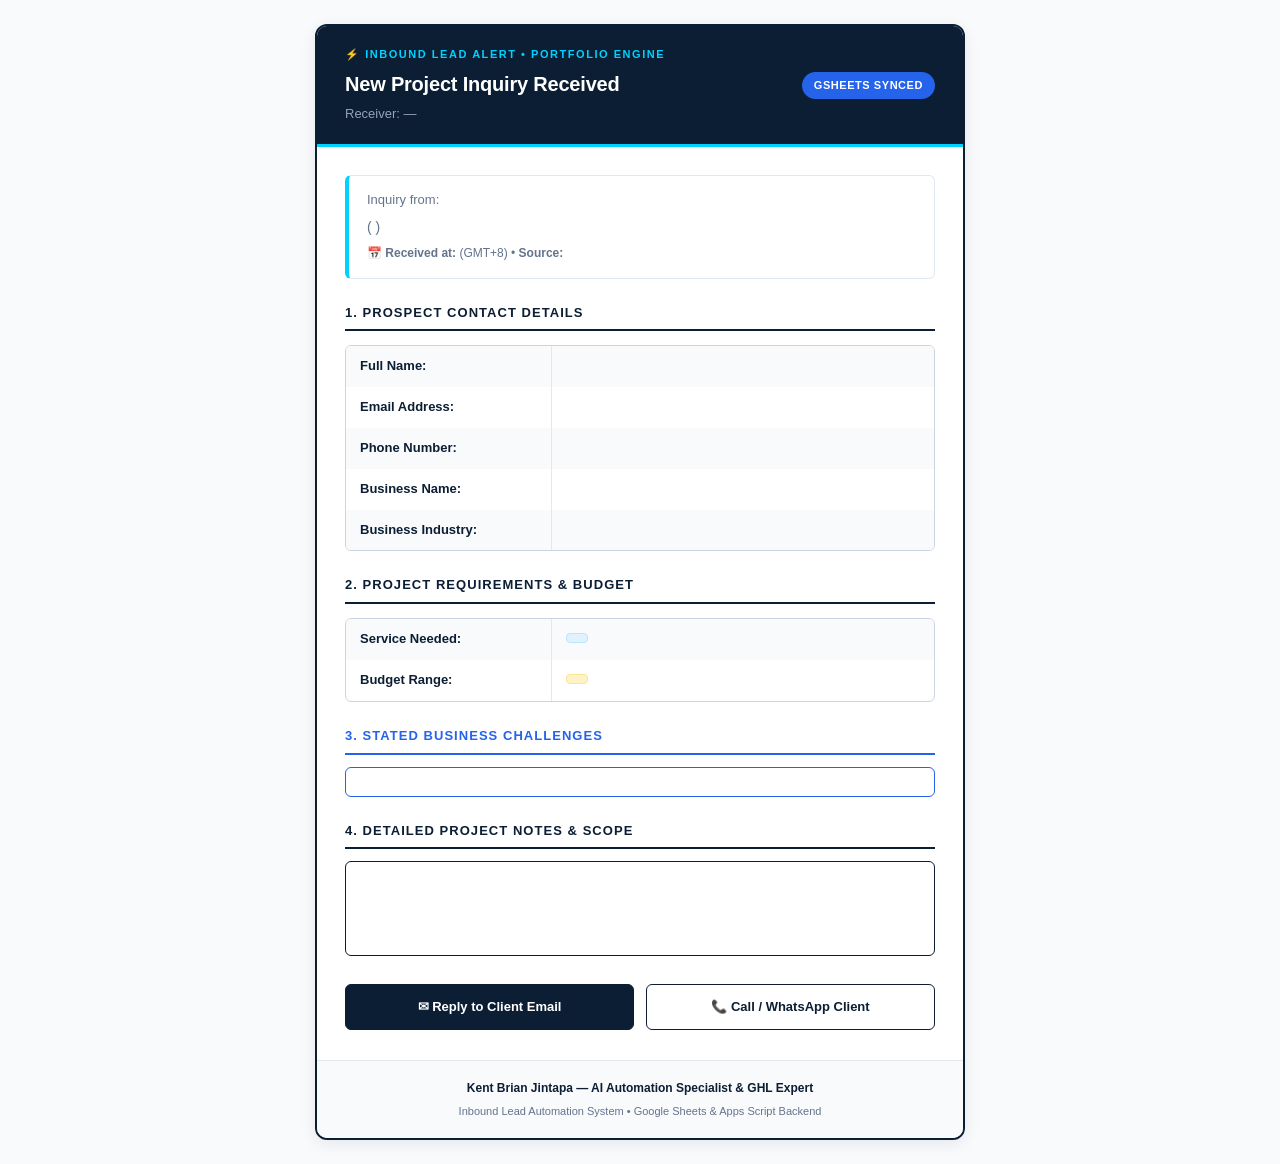
<file: Appscript/ReceivedEmailMark.html>
<!DOCTYPE html>
<html lang="en">

<head>
  <meta charset="UTF-8">
  <meta name="viewport" content="width=device-width, initial-scale=1.0">
  <title>New Project Inquiry — Kent Brian Jintapa Portfolio</title>
</head>

<body
  style="margin: 0; padding: 24px 12px; background-color: #f8fafc; font-family: -apple-system, BlinkMacSystemFont, 'Segoe UI', Roboto, Helvetica, Arial, sans-serif; color: #1e293b; line-height: 1.6;">

  <!-- MAIN CONTAINER (PLAIN WHITE BACKGROUND WITH DARK BLUE BORDERS) -->
  <table role="presentation" width="100%" cellpadding="0" cellspacing="0" border="0"
    style="max-width: 650px; margin: 0 auto; background-color: #ffffff; border: 2px solid #0b1e33; border-radius: 12px; overflow: hidden; box-shadow: 0 4px 16px rgba(11, 30, 51, 0.08);">

    <!-- TOP ACCENT BAR (DARK BLUE WITH CYAN & BRONZE ACCENTS) -->
    <tr>
      <td style="background-color: #0b1e33; padding: 20px 28px; border-bottom: 3px solid #00d2ff;">
        <table role="presentation" width="100%" cellpadding="0" cellspacing="0" border="0">
          <tr>
            <td>
              <div
                style="font-size: 11px; font-weight: 800; letter-spacing: 0.14em; text-transform: uppercase; color: #00d2ff; margin-bottom: 4px;">
                ⚡ INBOUND LEAD ALERT • PORTFOLIO ENGINE
              </div>
              <h1 style="margin: 0; font-size: 20px; font-weight: 800; color: #ffffff; letter-spacing: -0.01em;">
                New Project Inquiry Received
              </h1>
              <div style="font-size: 13px; color: #94a3b8; margin-top: 4px;">
                Receiver: <strong style="color: #ffffff;">
                  <?= kentName ?>
                </strong> —
                <?= kentRole ?>
              </div>
            </td>
            <td align="right" valign="middle">
              <span
                style="display: inline-block; background-color: #2563eb; color: #ffffff; font-size: 11px; font-weight: 700; padding: 5px 12px; border-radius: 20px; text-transform: uppercase; letter-spacing: 0.05em;">
                GSheets Synced
              </span>
            </td>
          </tr>
        </table>
      </td>
    </tr>

    <!-- MAIN BODY CONTENT -->
    <tr>
      <td style="padding: 28px 28px 20px;">

        <!-- PROSPECT SNAPSHOT BANNER -->
        <table role="presentation" width="100%" cellpadding="0" cellspacing="0" border="0"
          style="background-color: #ffffff; border-left: 4px solid #00d2ff; border-top: 1px solid #e2e8f0; border-right: 1px solid #e2e8f0; border-bottom: 1px solid #e2e8f0; border-radius: 6px; padding: 14px 18px; margin-bottom: 24px;">
          <tr>
            <td>
              <div style="font-size: 13px; color: #64748b;">Inquiry from:</div>
              <div style="font-size: 17px; font-weight: 800; color: #0b1e33; margin-top: 2px;">
                <?= name ?> <span style="font-weight: 500; font-size: 14px; color: #64748b;">(
                  <?= businessName ?>)
                </span>
              </div>
              <div style="font-size: 12px; color: #64748b; margin-top: 4px;">
                📅 <strong>Received at:</strong>
                <?= timestamp ?> (GMT+8) • <strong>Source:</strong>
                <?= source ?>
              </div>
            </td>
          </tr>
        </table>

        <!-- SECTION 1: PROSPECT CONTACT DETAILS -->
        <div
          style="font-size: 13px; font-weight: 800; text-transform: uppercase; letter-spacing: 0.08em; color: #0b1e33; border-bottom: 2px solid #0b1e33; padding-bottom: 6px; margin-bottom: 14px;">
          1. Prospect Contact Details
        </div>

        <table role="presentation" width="100%" cellpadding="0" cellspacing="0" border="0"
          style="margin-bottom: 24px; border: 1px solid #cbd5e1; border-radius: 6px; overflow: hidden;">
          <tr style="background-color: #f8fafc; border-bottom: 1px solid #e2e8f0;">
            <td width="35%"
              style="padding: 10px 14px; font-size: 13px; font-weight: 700; color: #0b1e33; border-right: 1px solid #e2e8f0;">
              Full Name:
            </td>
            <td width="65%" style="padding: 10px 14px; font-size: 13px; color: #1e293b; font-weight: 600;">
              <?= name ?>
            </td>
          </tr>
          <tr style="border-bottom: 1px solid #e2e8f0;">
            <td
              style="padding: 10px 14px; font-size: 13px; font-weight: 700; color: #0b1e33; border-right: 1px solid #e2e8f0;">
              Email Address:
            </td>
            <td style="padding: 10px 14px; font-size: 13px; color: #0284c7; font-weight: 600;">
              <a href="mailto:<?= email ?>" style="color: #0284c7; text-decoration: underline;">
                <?= email ?>
              </a>
            </td>
          </tr>
          <tr style="background-color: #f8fafc; border-bottom: 1px solid #e2e8f0;">
            <td
              style="padding: 10px 14px; font-size: 13px; font-weight: 700; color: #0b1e33; border-right: 1px solid #e2e8f0;">
              Phone Number:
            </td>
            <td style="padding: 10px 14px; font-size: 13px; color: #1e293b;">
              <a href="tel:<?= phone ?>" style="color: #1e293b; text-decoration: none; font-weight: 600;">
                <?= phone ?>
              </a>
            </td>
          </tr>
          <tr style="border-bottom: 1px solid #e2e8f0;">
            <td
              style="padding: 10px 14px; font-size: 13px; font-weight: 700; color: #0b1e33; border-right: 1px solid #e2e8f0;">
              Business Name:
            </td>
            <td style="padding: 10px 14px; font-size: 13px; color: #0b1e33; font-weight: 700;">
              <?= businessName ?>
            </td>
          </tr>
          <tr style="background-color: #f8fafc;">
            <td
              style="padding: 10px 14px; font-size: 13px; font-weight: 700; color: #0b1e33; border-right: 1px solid #e2e8f0;">
              Business Industry:
            </td>
            <td style="padding: 10px 14px; font-size: 13px; color: #1e293b;">
              <?= businessIndustry ?>
            </td>
          </tr>
        </table>

        <!-- SECTION 2: SERVICE & BUDGET REQUIREMENTS -->
        <div
          style="font-size: 13px; font-weight: 800; text-transform: uppercase; letter-spacing: 0.08em; color: #0b1e33; border-bottom: 2px solid #0b1e33; padding-bottom: 6px; margin-bottom: 14px;">
          2. Project Requirements & Budget
        </div>

        <table role="presentation" width="100%" cellpadding="0" cellspacing="0" border="0"
          style="margin-bottom: 24px; border: 1px solid #cbd5e1; border-radius: 6px; overflow: hidden;">
          <tr style="background-color: #f8fafc; border-bottom: 1px solid #e2e8f0;">
            <td width="35%"
              style="padding: 10px 14px; font-size: 13px; font-weight: 700; color: #0b1e33; border-right: 1px solid #e2e8f0;">
              Service Needed:
            </td>
            <td width="65%" style="padding: 10px 14px; font-size: 13px; color: #0b1e33; font-weight: 700;">
              <span
                style="display: inline-block; background-color: #e0f2fe; color: #0369a1; padding: 4px 10px; border-radius: 4px; border: 1px solid #bae6fd;">
                <?= serviceNeeded ?>
              </span>
            </td>
          </tr>
          <tr>
            <td
              style="padding: 10px 14px; font-size: 13px; font-weight: 700; color: #0b1e33; border-right: 1px solid #e2e8f0;">
              Budget Range:
            </td>
            <td style="padding: 10px 14px; font-size: 13px; color: #0b1e33; font-weight: 700;">
              <span
                style="display: inline-block; background-color: #fef3c7; color: #92400e; padding: 4px 10px; border-radius: 4px; border: 1px solid #fde68a;">
                <?= budget ?>
              </span>
            </td>
          </tr>
        </table>

        <!-- SECTION 3: STATED BUSINESS CHALLENGES -->
        <div
          style="font-size: 13px; font-weight: 800; text-transform: uppercase; letter-spacing: 0.08em; color: #2563eb; border-bottom: 2px solid #2563eb; padding-bottom: 6px; margin-bottom: 12px;">
          3. Stated Business Challenges
        </div>

        <div
          style="background-color: #ffffff; border: 1.5px solid #2563eb; border-radius: 6px; padding: 14px 18px; margin-bottom: 24px; font-size: 13px; color: #1e293b; line-height: 1.6;">
          <?= challenges ?>
        </div>

        <!-- SECTION 4: PROJECT DETAILS / SCOPE -->
        <div
          style="font-size: 13px; font-weight: 800; text-transform: uppercase; letter-spacing: 0.08em; color: #0b1e33; border-bottom: 2px solid #0b1e33; padding-bottom: 6px; margin-bottom: 12px;">
          4. Detailed Project Notes & Scope
        </div>

        <div
          style="background-color: #ffffff; border: 1.5px solid #0b1e33; border-radius: 6px; padding: 14px 18px; margin-bottom: 28px; font-size: 13px; color: #1e293b; line-height: 1.65; white-space: pre-wrap;">
          <?= message ?>
        </div>

        <!-- QUICK ACTION CTAs -->
        <table role="presentation" width="100%" cellpadding="0" cellspacing="0" border="0" style="margin-bottom: 10px;">
          <tr>
            <td width="50%" align="left" style="padding-right: 6px;">
              <a href="mailto:<?= email ?>?subject=Re:%20Discovery%20Call%20—%20<?= encodeURIComponent(businessName) ?>%20x%20Kent%20Brian%20Jintapa"
                style="display: block; text-align: center; background-color: #0b1e33; color: #ffffff; text-decoration: none; font-size: 13px; font-weight: 700; padding: 12px 16px; border-radius: 6px; border: 1px solid #0b1e33;">
                ✉ Reply to Client Email
              </a>
            </td>
            <td width="50%" align="right" style="padding-left: 6px;">
              <a href="tel:<?= phone ?>"
                style="display: block; text-align: center; background-color: #ffffff; color: #0b1e33; text-decoration: none; font-size: 13px; font-weight: 700; padding: 12px 16px; border-radius: 6px; border: 1.5px solid #0b1e33;">
                📞 Call / WhatsApp Client
              </a>
            </td>
          </tr>
        </table>

      </td>
    </tr>

    <!-- FOOTER SECTION (DARK BLUE ACCENT) -->
    <tr>
      <td style="background-color: #f8fafc; border-top: 1px solid #e2e8f0; padding: 18px 28px; text-align: center;">
        <div style="font-size: 12px; font-weight: 700; color: #0b1e33;">
          Kent Brian Jintapa — AI Automation Specialist & GHL Expert
        </div>
        <div style="font-size: 11px; color: #64748b; margin-top: 4px;">
          Inbound Lead Automation System • Google Sheets &amp; Apps Script Backend
        </div>
      </td>
    </tr>

  </table>

</body>

</html>
</file>
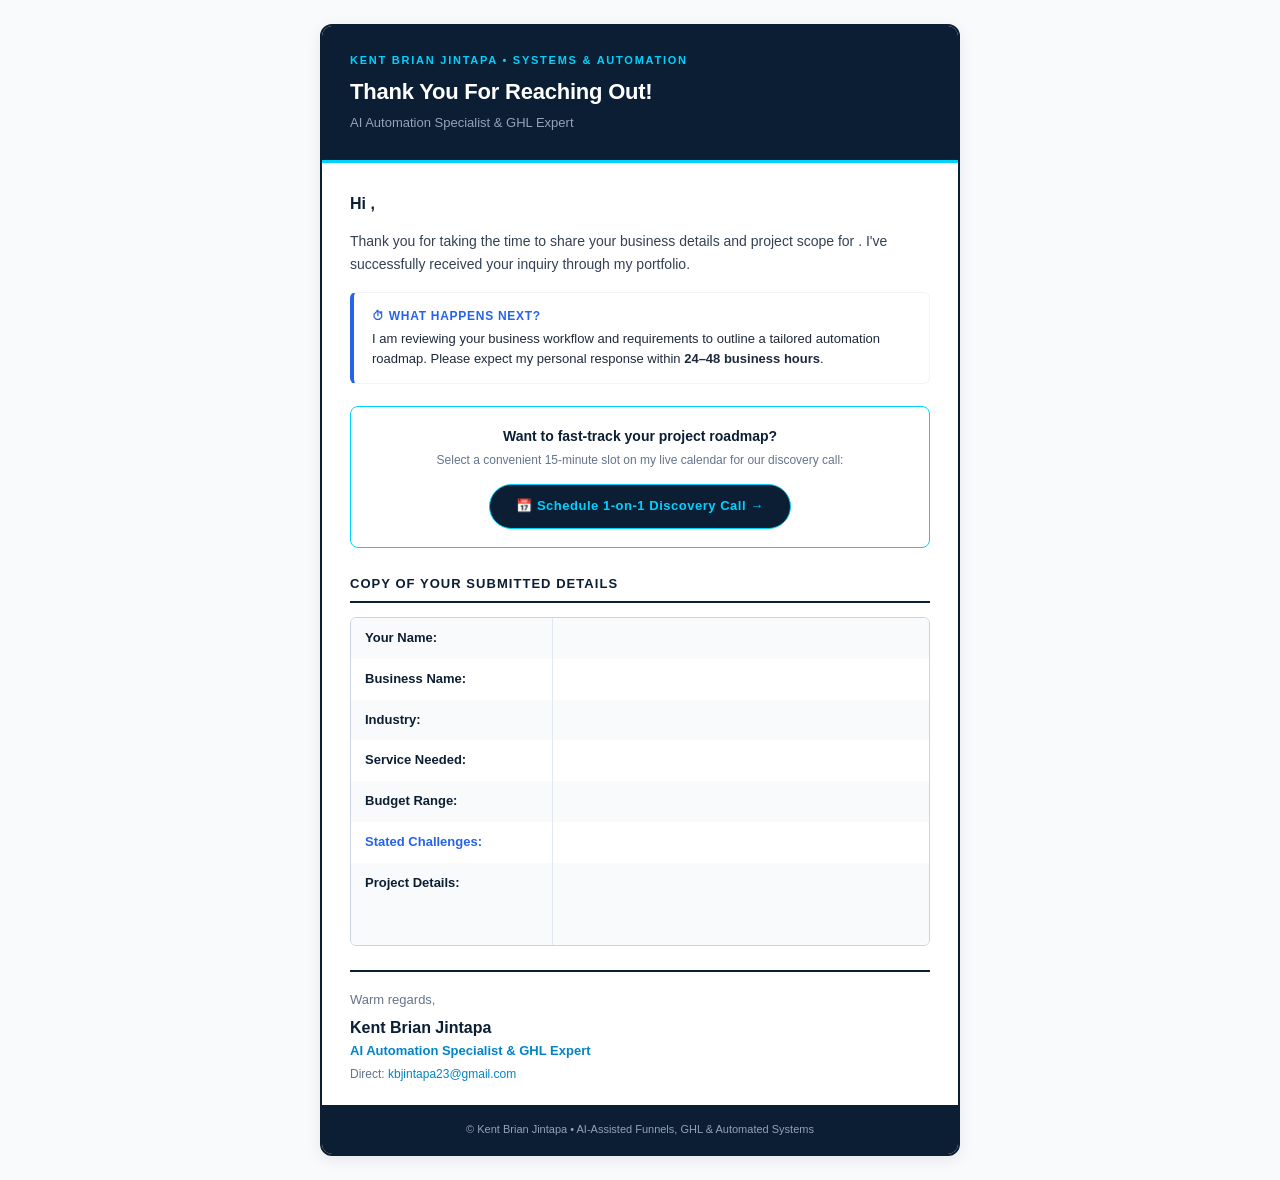
<file: Appscript/SendEmailLead.html>
<!DOCTYPE html>
<html lang="en">

<head>
    <meta charset="UTF-8">
    <meta name="viewport" content="width=device-width, initial-scale=1.0">
    <title>Inquiry Confirmation — Kent Brian Jintapa</title>
</head>

<body
    style="margin: 0; padding: 24px 12px; background-color: #f8fafc; font-family: -apple-system, BlinkMacSystemFont, 'Segoe UI', Roboto, Helvetica, Arial, sans-serif; color: #1e293b; line-height: 1.6;">

    <!-- MAIN CONTAINER (PLAIN WHITE BACKGROUND WITH DARK BLUE BORDERS) -->
    <table role="presentation" width="100%" cellpadding="0" cellspacing="0" border="0"
        style="max-width: 640px; margin: 0 auto; background-color: #ffffff; border: 2px solid #0b1e33; border-radius: 12px; overflow: hidden; box-shadow: 0 4px 16px rgba(11, 30, 51, 0.08);">

        <!-- HEADER BRAND BANNER (DARK BLUE WITH CYAN ACCENT) -->
        <tr>
            <td style="background-color: #0b1e33; padding: 26px 28px; border-bottom: 3px solid #00d2ff;">
                <div
                    style="font-size: 11px; font-weight: 800; letter-spacing: 0.16em; text-transform: uppercase; color: #00d2ff; margin-bottom: 4px;">
                    KENT BRIAN JINTAPA • SYSTEMS & AUTOMATION
                </div>
                <h1 style="margin: 0; font-size: 22px; font-weight: 800; color: #ffffff; letter-spacing: -0.01em;">
                    Thank You For Reaching Out!
                </h1>
                <div style="font-size: 13px; color: #94a3b8; margin-top: 4px;">
                    AI Automation Specialist &amp; GHL Expert
                </div>
            </td>
        </tr>

        <!-- MAIN BODY -->
        <tr>
            <td style="padding: 28px 28px 20px;">

                <!-- WARM GREETING & CONFIRMATION -->
                <p style="font-size: 16px; font-weight: 700; color: #0b1e33; margin-top: 0; margin-bottom: 12px;">
                    Hi
                    <?= name ?>,
                </p>

                <p style="font-size: 14px; color: #334155; margin-bottom: 16px; line-height: 1.65;">
                    Thank you for taking the time to share your business details and project scope for <strong>
                        <?= businessName ?>
                    </strong>. I've successfully received your inquiry through my portfolio.
                </p>

                <!-- RESPONSE TIMEFRAME ALERT (ROYAL BLUE BORDERLINE) -->
                <div
                    style="background-color: #ffffff; border-left: 4px solid #2563eb; border-top: 1px solid #f1f5f9; border-right: 1px solid #f1f5f9; border-bottom: 1px solid #f1f5f9; border-radius: 6px; padding: 14px 18px; margin-bottom: 22px;">
                    <div
                        style="font-size: 12px; font-weight: 800; text-transform: uppercase; letter-spacing: 0.06em; color: #2563eb; margin-bottom: 2px;">
                        ⏱ What Happens Next?
                    </div>
                    <div style="font-size: 13px; color: #1e293b; line-height: 1.55;">
                        I am reviewing your business workflow and requirements to outline a tailored automation roadmap.
                        Please expect my personal response within <strong>24–48 business hours</strong>.
                    </div>
                </div>

                <!-- FAST-TRACK DISCOVERY CALL CTA -->
                <div
                    style="background-color: #ffffff; border: 1.5px solid #00d2ff; border-radius: 8px; padding: 18px 20px; margin-bottom: 26px; text-align: center;">
                    <div style="font-size: 14px; font-weight: 700; color: #0b1e33; margin-bottom: 4px;">
                        Want to fast-track your project roadmap?
                    </div>
                    <div style="font-size: 12px; color: #64748b; margin-bottom: 14px;">
                        Select a convenient 15-minute slot on my live calendar for our discovery call:
                    </div>
                    <a href="https://calendly.com/dtpsystems2026/15min" target="_blank"
                        style="display: inline-block; background-color: #0b1e33; color: #00d2ff; text-decoration: none; font-size: 13px; font-weight: 800; letter-spacing: 0.04em; padding: 11px 26px; border-radius: 25px; border: 1.5px solid #00d2ff;">
                        📅 Schedule 1-on-1 Discovery Call →
                    </a>
                </div>

                <!-- COPY OF INQUIRY SUBMISSION (DARK BLUE BORDERLINE) -->
                <div
                    style="font-size: 13px; font-weight: 800; text-transform: uppercase; letter-spacing: 0.08em; color: #0b1e33; border-bottom: 2px solid #0b1e33; padding-bottom: 6px; margin-bottom: 14px;">
                    Copy of Your Submitted Details
                </div>

                <table role="presentation" width="100%" cellpadding="0" cellspacing="0" border="0"
                    style="margin-bottom: 24px; border: 1px solid #cbd5e1; border-radius: 6px; overflow: hidden;">
                    <tr style="background-color: #f8fafc; border-bottom: 1px solid #e2e8f0;">
                        <td width="35%"
                            style="padding: 10px 14px; font-size: 13px; font-weight: 700; color: #0b1e33; border-right: 1px solid #e2e8f0;">
                            Your Name:
                        </td>
                        <td width="65%" style="padding: 10px 14px; font-size: 13px; color: #1e293b; font-weight: 600;">
                            <?= name ?>
                        </td>
                    </tr>
                    <tr style="border-bottom: 1px solid #e2e8f0;">
                        <td
                            style="padding: 10px 14px; font-size: 13px; font-weight: 700; color: #0b1e33; border-right: 1px solid #e2e8f0;">
                            Business Name:
                        </td>
                        <td style="padding: 10px 14px; font-size: 13px; color: #0b1e33; font-weight: 700;">
                            <?= businessName ?>
                        </td>
                    </tr>
                    <tr style="background-color: #f8fafc; border-bottom: 1px solid #e2e8f0;">
                        <td
                            style="padding: 10px 14px; font-size: 13px; font-weight: 700; color: #0b1e33; border-right: 1px solid #e2e8f0;">
                            Industry:
                        </td>
                        <td style="padding: 10px 14px; font-size: 13px; color: #1e293b;">
                            <?= businessIndustry ?>
                        </td>
                    </tr>
                    <tr style="border-bottom: 1px solid #e2e8f0;">
                        <td
                            style="padding: 10px 14px; font-size: 13px; font-weight: 700; color: #0b1e33; border-right: 1px solid #e2e8f0;">
                            Service Needed:
                        </td>
                        <td style="padding: 10px 14px; font-size: 13px; color: #0284c7; font-weight: 700;">
                            <?= serviceNeeded ?>
                        </td>
                    </tr>
                    <tr style="background-color: #f8fafc; border-bottom: 1px solid #e2e8f0;">
                        <td
                            style="padding: 10px 14px; font-size: 13px; font-weight: 700; color: #0b1e33; border-right: 1px solid #e2e8f0;">
                            Budget Range:
                        </td>
                        <td style="padding: 10px 14px; font-size: 13px; color: #92400e; font-weight: 700;">
                            <?= budget ?>
                        </td>
                    </tr>
                    <tr style="border-bottom: 1px solid #e2e8f0;">
                        <td
                            style="padding: 10px 14px; font-size: 13px; font-weight: 700; color: #2563eb; border-right: 1px solid #e2e8f0;">
                            Stated Challenges:
                        </td>
                        <td style="padding: 10px 14px; font-size: 13px; color: #1e293b; line-height: 1.5;">
                            <?= challenges ?>
                        </td>
                    </tr>
                    <tr style="background-color: #f8fafc;">
                        <td
                            style="padding: 10px 14px; font-size: 13px; font-weight: 700; color: #0b1e33; border-right: 1px solid #e2e8f0; vertical-align: top;">
                            Project Details:
                        </td>
                        <td
                            style="padding: 10px 14px; font-size: 13px; color: #1e293b; line-height: 1.6; white-space: pre-wrap;">
                            <?= message ?>
                        </td>
                    </tr>
                </table>

                <!-- SIGN-OFF SECTION (BORDER-TOP WITH BRAND COLOR) -->
                <table role="presentation" width="100%" cellpadding="0" cellspacing="0" border="0"
                    style="margin-top: 24px; padding-top: 18px; border-top: 2px solid #0b1e33;">
                    <tr>
                        <td>
                            <div style="font-size: 13px; color: #64748b; margin-bottom: 4px;">
                                Warm regards,
                            </div>
                            <div style="font-size: 16px; font-weight: 800; color: #0b1e33;">
                                Kent Brian Jintapa
                            </div>
                            <div style="font-size: 13px; font-weight: 600; color: #0284c7;">
                                AI Automation Specialist &amp; GHL Expert
                            </div>
                            <div style="font-size: 12px; color: #64748b; margin-top: 4px;">
                                Direct: <a href="mailto:kbjintapa23@gmail.com"
                                    style="color: #0284c7; text-decoration: none;">kbjintapa23@gmail.com</a>
                            </div>
                        </td>
                    </tr>
                </table>

            </td>
        </tr>

        <!-- FOOTER -->
        <tr>
            <td style="background-color: #0b1e33; padding: 16px 28px; text-align: center;">
                <div style="font-size: 11px; color: #94a3b8;">
                    ©
                    <?= Utilities.formatDate(new Date(), 'Asia/Manila', 'yyyy') ?> Kent Brian Jintapa • AI-Assisted
                    Funnels, GHL &amp; Automated Systems
                </div>
            </td>
        </tr>

    </table>

</body>

</html>
</file>
